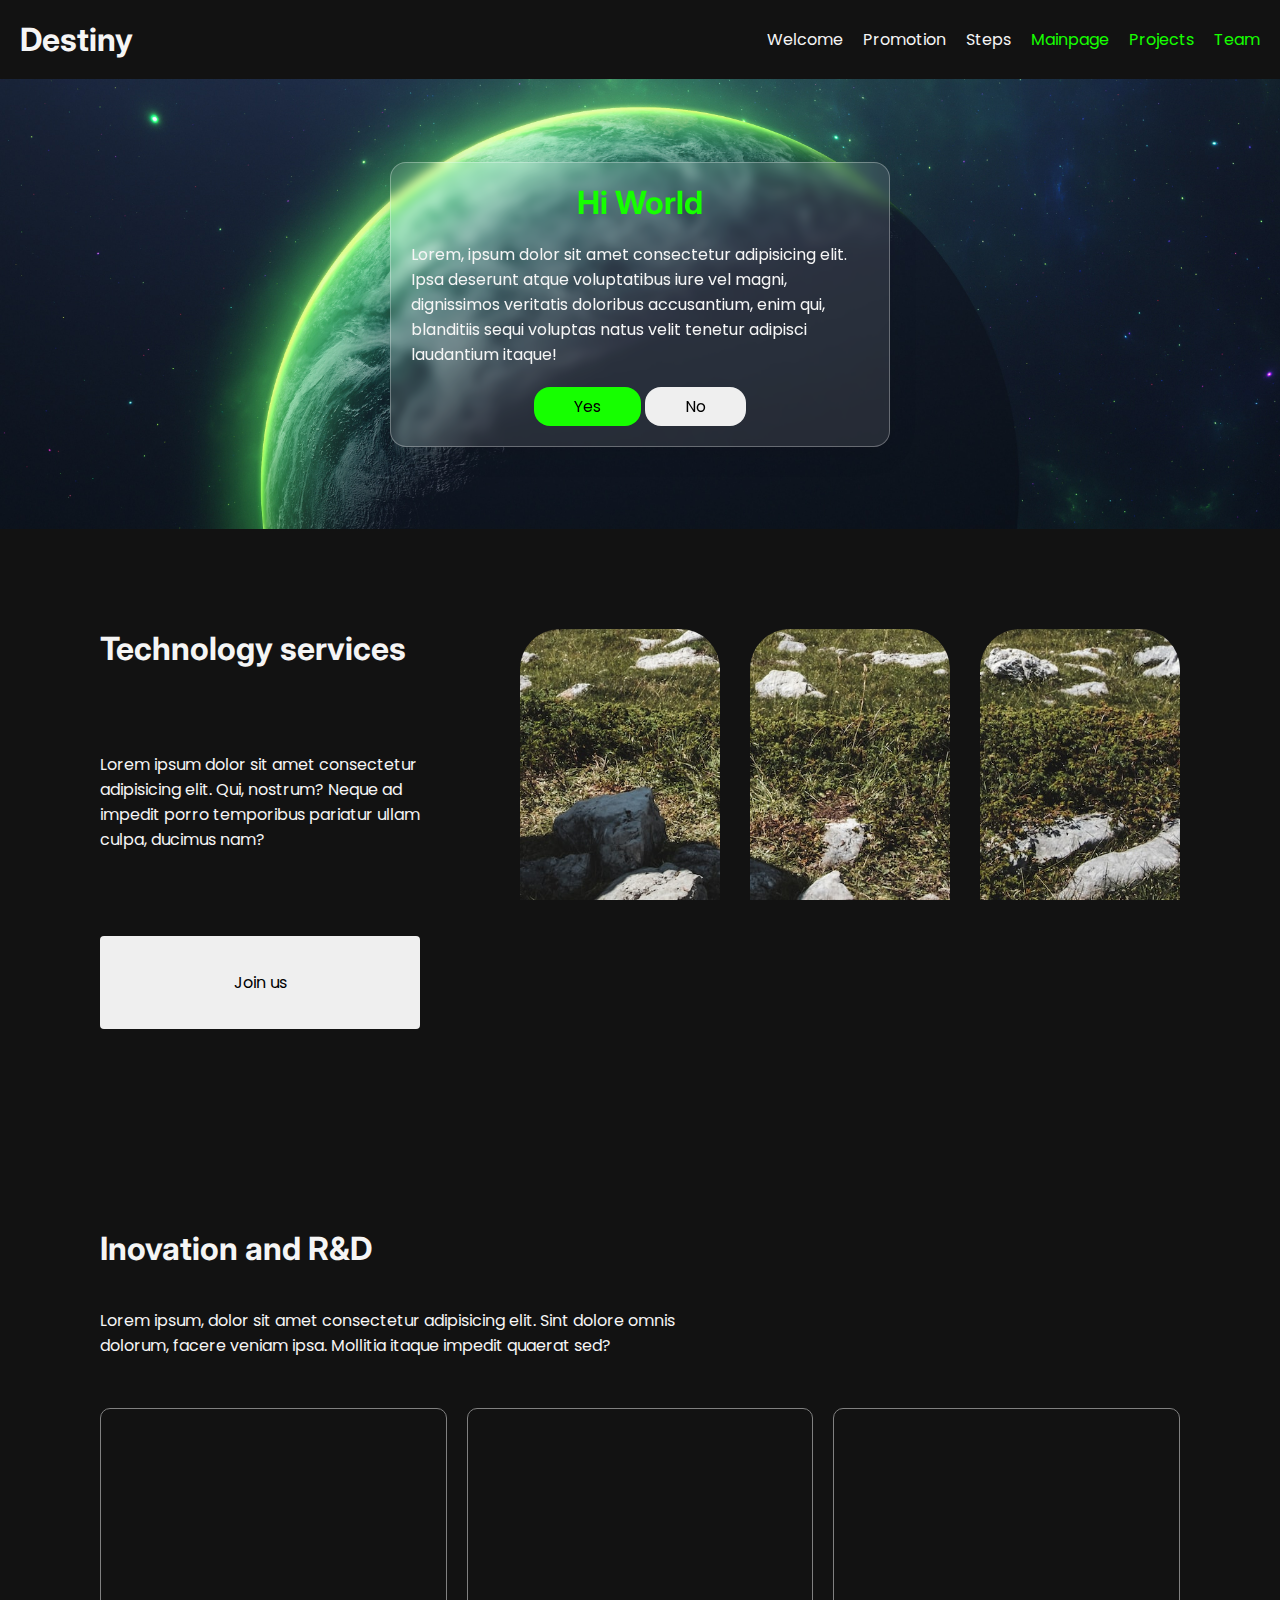
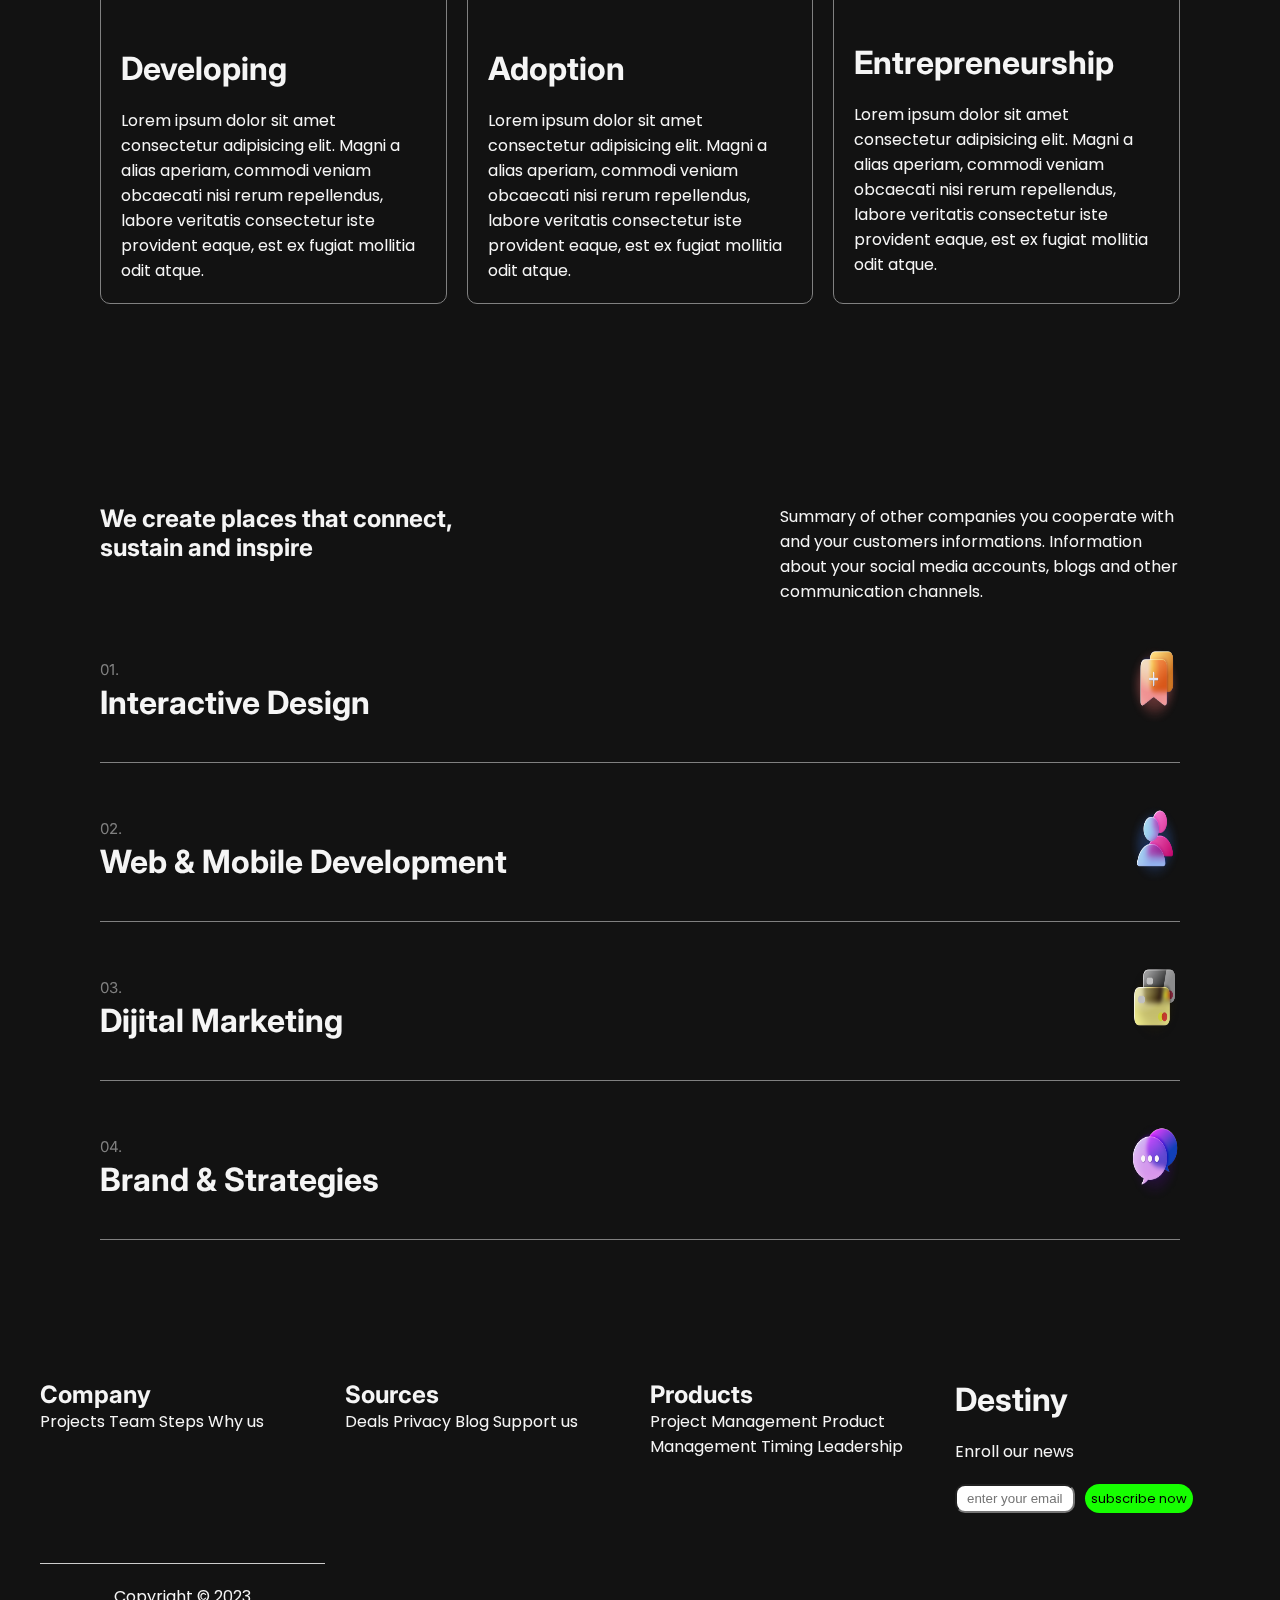
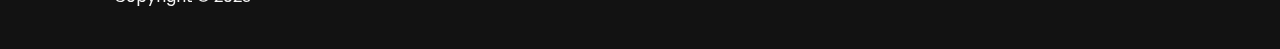
<file: index.html>
<!DOCTYPE html>
<html lang="en">
  <head>
    <meta charset="UTF-8" />
    <meta http-equiv="X-UA-Compatible" content="IE=edge" />
    <meta name="viewport" content="width=device-width, initial-scale=1.0" />
    <title>Destiny</title>
    <link rel="stylesheet" href="style.css" />
  </head>
  <body>
    <!-- Header -->

    <header>
      <h1><a href="">Destiny</a></h1>
      <nav>
        <a href="#hero">Welcome</a>
        <a href="#image-sec">Promotion</a>
        <a href="#steps-sec">Steps</a>
        <a href="/" class="link">Mainpage</a>
        <a href="projects.html" class="link">Projects</a>
        <a href="team.html" class="link">Team</a>
      </nav>
      <button class="nav-btn">|||</button>
    </header>
    <!-- Main area -->
    <div id="hero">
      <div class="hero-inner">
        <h1>Hi World</h1>
        <p>
          Lorem, ipsum dolor sit amet consectetur adipisicing elit. Ipsa
          deserunt atque voluptatibus iure vel magni, dignissimos veritatis
          doloribus accusantium, enim qui, blanditiis sequi voluptas natus velit
          tenetur adipisci laudantium itaque!
        </p>
        <div class="buttons">
          <button>Yes</button>
          <button>No</button>
        </div>
      </div>
    </div>

    <main>
      <section id="image-sec">
        <div class="image-sec-info">
          <h1>Technology services</h1>
          <p>
            Lorem ipsum dolor sit amet consectetur adipisicing elit. Qui,
            nostrum? Neque ad impedit porro temporibus pariatur ullam culpa,
            ducimus nam?
          </p>

          <button>Join us</button>
        </div>
        <div class="images">
          <div class="window"></div>
          <div class="window"></div>
          <div class="window"></div>
        </div>
      </section>
    </main>

    <!-- Cards area -->
    <section id="cards-sec">
      <div class="cards-sec-info">
        <h1>Inovation and R&D</h1>
        <p>
          Lorem ipsum, dolor sit amet consectetur adipisicing elit. Sint dolore
          omnis dolorum, facere veniam ipsa. Mollitia itaque impedit quaerat
          sed?
        </p>
      </div>
      <div class="cards">
        <!-- cards -->
        <div class="card">
          <video>
            <source src="/images/first.mp4" />
          </video>
          <h1>Developing</h1>
          <p>
            Lorem ipsum dolor sit amet consectetur adipisicing elit. Magni a
            alias aperiam, commodi veniam obcaecati nisi rerum repellendus,
            labore veritatis consectetur iste provident eaque, est ex fugiat
            mollitia odit atque.
          </p>
        </div>
        <div class="card">
          <video>
            <source src="/images/second.mp4" />
          </video>
          <h1>Adoption</h1>
          <p>
            Lorem ipsum dolor sit amet consectetur adipisicing elit. Magni a
            alias aperiam, commodi veniam obcaecati nisi rerum repellendus,
            labore veritatis consectetur iste provident eaque, est ex fugiat
            mollitia odit atque.
          </p>
        </div>
        <div class="card">
          <video>
            <source src="/images/third.mp4" />
          </video>
          <h1>Entrepreneurship</h1>
          <p>
            Lorem ipsum dolor sit amet consectetur adipisicing elit. Magni a
            alias aperiam, commodi veniam obcaecati nisi rerum repellendus,
            labore veritatis consectetur iste provident eaque, est ex fugiat
            mollitia odit atque.
          </p>
        </div>
      </div>
    </section>

    <!-- List Area -->
    <section id="steps-sec">
      <div class="steps-sec-info">
        <h2>We create places that connect, sustain and inspire</h2>
        <p>
          Summary of other companies you cooperate with and your customers
          informations. Information about your social media accounts, blogs and
          other communication channels.
        </p>
      </div>
      <ul>
        <!-- Step-->
        <li>
          <h1><span>01.</span> <br />Interactive Design</h1>
          <img src="/images/bookmark.png" />
        </li>
        <!-- Step   -->
        <li>
          <h1><span>02.</span> <br />Web & Mobile Development</h1>
          <img src="/images/contacts.png" />
        </li>
        <!-- Step -->
        <li>
          <h1>
            <span>03.</span> <br />
            Dijital Marketing
          </h1>
          <img src="/images/cards.png" />
        </li>
        <!-- Step -->
        <li>
          <h1>
            <span>04.</span> <br />
            Brand & Strategies
          </h1>
          <img src="/images/Chat.png" />
        </li>
      </ul>
    </section>
    <!-- Footer -->

    <footer class="footer-area">
      <div class="footer-links">
        <div>
          <h2>Company</h2>
          <a href="">Projects</a>
          <a href="">Team</a>
          <a href="">Steps</a>
          <a href="">Why us</a>
        </div>
      </div>
      <div class="footer-links">
        <div>
          <h2>Sources</h2>
          <a href="">Deals</a>
          <a href="">Privacy</a>
          <a href="">Blog</a>
          <a href="">Support us</a>
        </div>
      </div>
      <div class="footer-links">
        <div>
          <h2>Products</h2>
          <a href="">Project Management</a>
          <a href="">Product Management</a>
          <a href="">Timing</a>
          <a href="">Leadership</a>
        </div>
      </div>
      <div class="footer-links">
        <h1>Destiny</h1>
        <p>Enroll our news</p>
        <div class="field">
          <input type="text" placeholder="enter your email" />
          <button>subscribe now</button>
        </div>
      </div>

      <p class="footer-bottom">Copyright &copy; 2023</p>
    </footer>

    <script src="main.js"></script>
  </body>
</html>
</file>
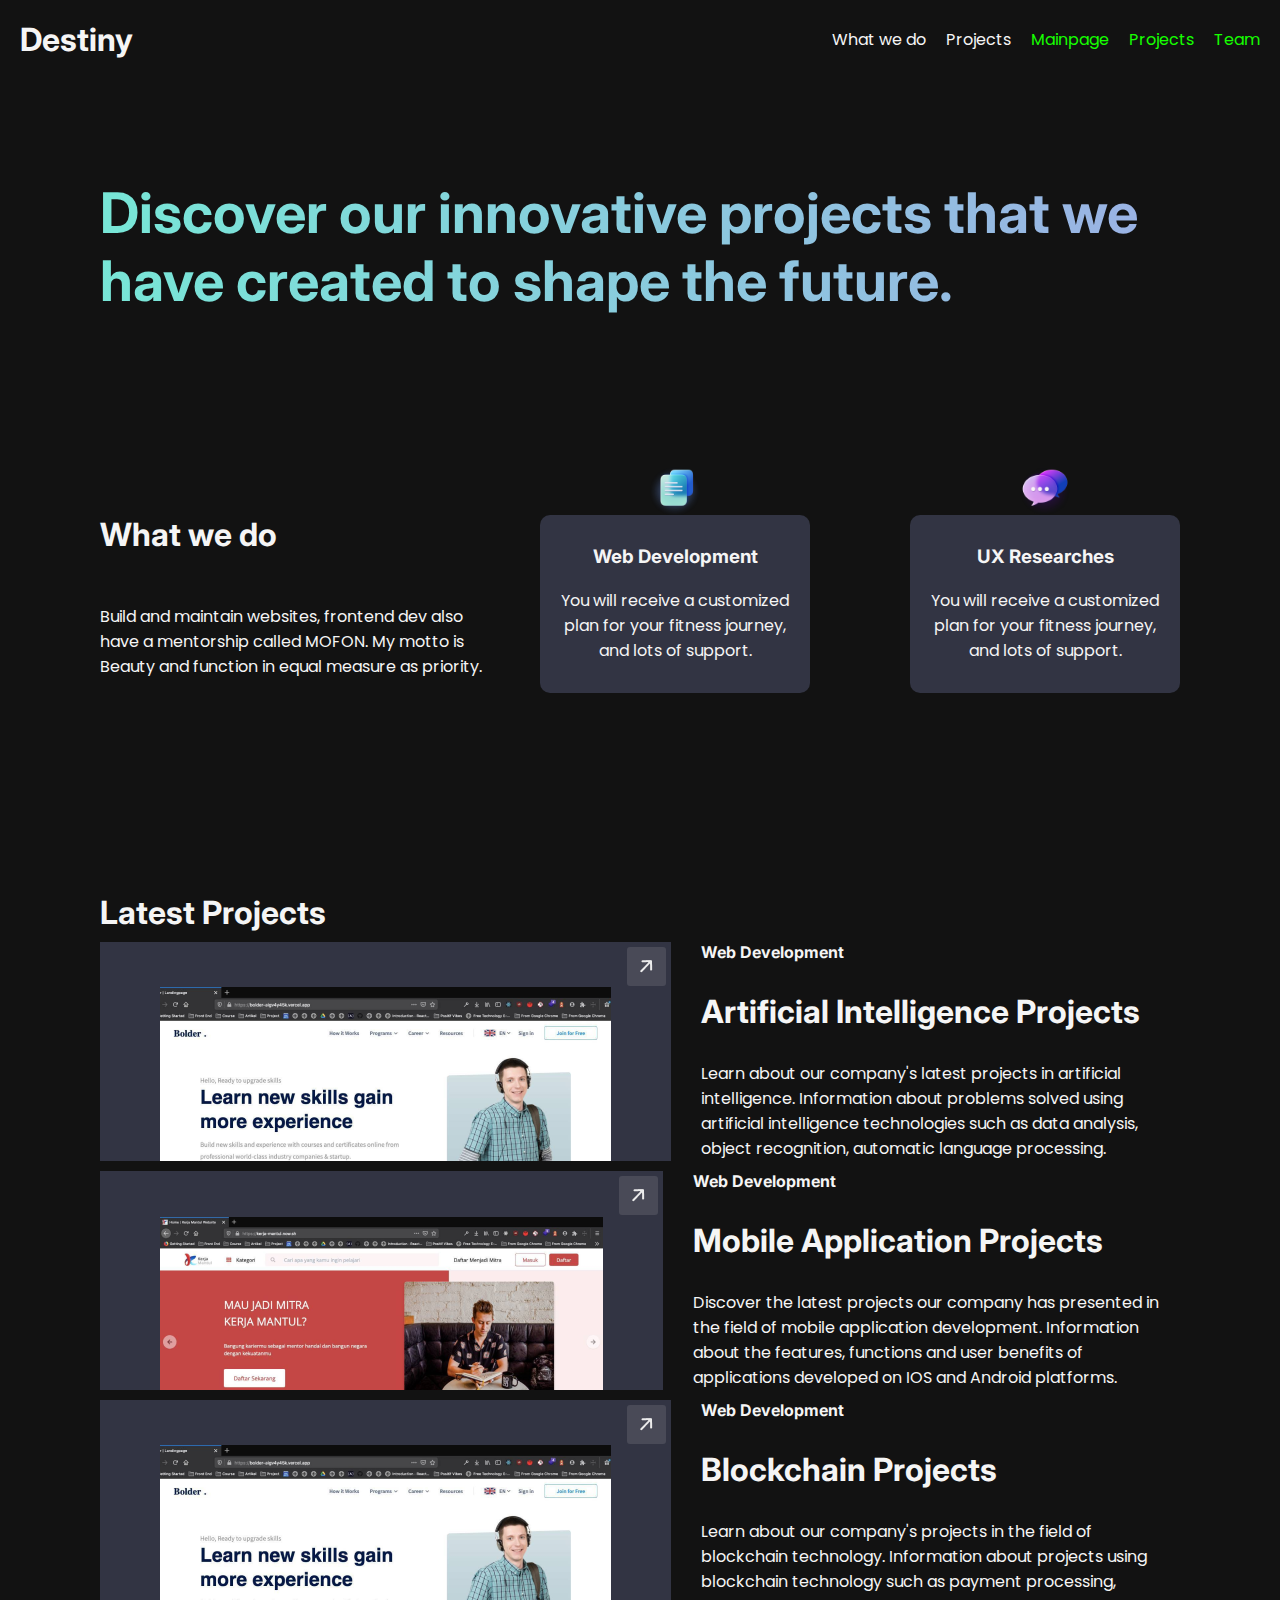
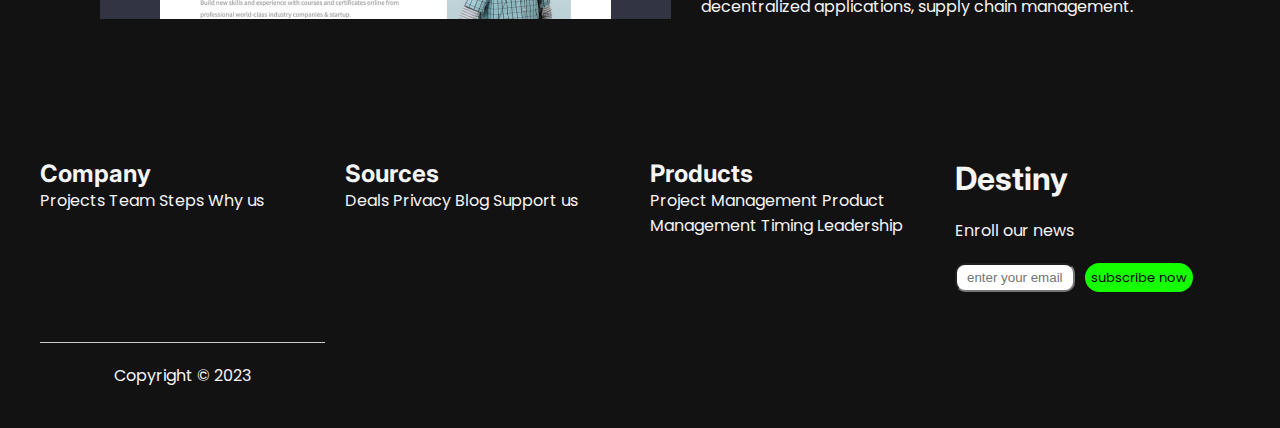
<file: projects.html>
<!DOCTYPE html>
<html lang="en">
  <head>
    <meta charset="UTF-8" />
    <meta http-equiv="X-UA-Compatible" content="IE=edge" />
    <meta name="viewport" content="width=device-width, initial-scale=1.0" />
    <title>Project</title>
    <link rel="stylesheet" href="style.css" />
  </head>
  <body>
    <!-- Header -->

    <header>
      <h1><a href="">Destiny</a></h1>
      <nav>
        <a href="#What-secs">What we do</a>
        <a href="#projects-sec">Projects</a>

        <a href="/" class="link">Mainpage</a>
        <a href="projects.html" class="link">Projects</a>
        <a href="team.html" class="link">Team</a>
      </nav>
      <button class="nav-btn">|||</button>
    </header>
    <!-- Main area -->
    <main>
      <h1 class="welcome">
        Discover our innovative projects that we have created to shape the
        future.
      </h1>
      <section id="what-sec">
        <div class="what-info">
          <h1>What we do</h1>
          <p>
            Build and maintain websites, frontend dev also have a mentorship
            called MOFON. My motto is Beauty and function in equal measure as
            priority.
          </p>
        </div>
        <div class="what-cards">
          <div class="what-card">
            <img src="/images/docs.png" alt="" />
            <h3>Web Development</h3>
            <p>
              You will receive a customized plan for your fitness journey, and
              lots of support.
            </p>
          </div>
          <div class="what-card">
            <img src="/images/Chat.png" alt="" />
            <h3>UX Researches</h3>
            <p>
              You will receive a customized plan for your fitness journey, and
              lots of support.
            </p>
          </div>
        </div>
      </section>
      <section id="projects-sec">
        <h1>Latest Projects</h1>

        <!-- PROJECTS -->

        <div class="project">
          <div class="project-image">
            <span class="icon">
              <img src="/images/arrow.png" alt="" />
            </span>
            <img src="/images/project2.png" alt="" />
          </div>
          <div class="project-info">
            <h4>Web Development</h4>
            <h1>Artificial Intelligence Projects</h1>
            <p>
              Learn about our company's latest projects in artificial
              intelligence. Information about problems solved using artificial
              intelligence technologies such as data analysis, object
              recognition, automatic language processing.
            </p>
          </div>
        </div>
        <div class="project">
          <div class="project-image">
            <span class="icon">
              <img src="/images/arrow.png" alt="" />
            </span>
            <img src="/images/project1.png" alt="" />
          </div>
          <div class="project-info">
            <h4>Web Development</h4>
            <h1>Mobile Application Projects</h1>
            <p>
              Discover the latest projects our company has presented in the
              field of mobile application development. Information about the
              features, functions and user benefits of applications developed on
              IOS and Android platforms.
            </p>
          </div>
        </div>
        <div class="project">
          <div class="project-image">
            <span class="icon">
              <img src="/images/arrow.png" alt="" />
            </span>
            <img src="/images/project2.png" alt="" />
          </div>
          <div class="project-info">
            <h4>Web Development</h4>
            <h1>Blockchain Projects</h1>
            <p>
              Learn about our company's projects in the field of blockchain
              technology. Information about projects using blockchain technology
              such as payment processing, decentralized applications, supply
              chain management.
            </p>
          </div>
        </div>
      </section>
    </main>

    <!-- Footer -->

    <footer class="footer-area">
      <div class="footer-links">
        <div>
          <h2>Company</h2>
          <a href="">Projects</a>
          <a href="">Team</a>
          <a href="">Steps</a>
          <a href="">Why us</a>
        </div>
      </div>
      <div class="footer-links">
        <div>
          <h2>Sources</h2>
          <a href="">Deals</a>
          <a href="">Privacy</a>
          <a href="">Blog</a>
          <a href="">Support us</a>
        </div>
      </div>
      <div class="footer-links">
        <div>
          <h2>Products</h2>
          <a href="">Project Management</a>
          <a href="">Product Management</a>
          <a href="">Timing</a>
          <a href="">Leadership</a>
        </div>
      </div>
      <div class="footer-links">
        <h1>Destiny</h1>
        <p>Enroll our news</p>
        <div class="field">
          <input type="text" placeholder="enter your email" />
          <button>subscribe now</button>
        </div>
      </div>

      <p class="footer-bottom">Copyright &copy; 2023</p>
    </footer>

    <script src="main.js"></script>
  </body>
</html>
</file>
<file: style.css>
@import url("https://fonts.googleapis.com/css2?family=Inter:wght@300;400;500;600;700;800;900&family=Oxygen:wght@300&family=Poppins:ital,wght@0,100;0,200;0,300;0,400;0,500;0,600;0,700;0,800;1,100;1,200;1,300;1,400;1,500;1,600;1,700&family=Raleway:wght@300&display=swap");

* {
  margin: 0;
  padding: 0;
  box-sizing: border-box;
}
/* Variables */
:root {
  --green: #16ff00;
  --white: #f5f5f5;
  --gray: #cdcccc;
  --black: #121212;
}
p {
  color: var(--white);
}
/* style reset */
a {
  text-decoration: none;
  color: var(--white);
}
h1,
h2,
h3,
h4 {
  font-family: "Inter";
  color: var(--white);
}
/* Main Styles */
html {
  scroll-behavior: smooth;
}
body {
  font-family: "Poppins";
  background-color: var(--black);
  overflow-x: hidden;
}

button {
  border: none;
  font-family: "Poppins";
  cursor: pointer;
  padding: 7px 20px;
  font-size: 16px;
  border-radius: 16px;
}

/* header */
header {
  position: sticky;
  top: 0;
  display: flex;
  justify-content: space-between;
  align-items: center;
  background-color: #121212;
  padding: 20px;
  z-index: 100;
}

nav {
  display: flex;
  gap: 20px;
}
nav a {
  color: var(--white);
}

.link {
  color: var(--green);
}
.nav-btn {
  display: none;
}
/* footer */
footer {
  padding: 40px;
  background-color: var(--black);
}
.footer-bottom {
  text-align: center;
  margin-top: 50px;
  border-top: 1px solid var(--gray);
  padding-top: 20px;
}
.footer-area {
  display: grid;
  grid-template-columns: 1fr 1fr 1fr 1fr;
  column-gap: 20px;
}
.footer-links {
  display: flex;
  flex-direction: column;
  gap: 20px;
}
.field {
  display: flex;
  gap: 10px;
}
.field input {
  padding: 5px 10px;
  border-radius: 10px;
  max-height: 50px;
}
.field button {
  background-color: var(--green);
  white-space: nowrap;
}

/* Main pages */

#hero {
  height: 50vh;
  background: url(images/back.jpg);
  background-size: cover;
  background-repeat: no-repeat;
  display: flex;
  align-items: center;
  background-attachment: fixed;
}

.hero-inner {
  max-width: 500px;
  display: flex;
  flex-direction: column;
  gap: 20px;
  align-items: center;
  padding: 20px;
  margin-left: 20px;
  /* window effect */
  background: rgba(255, 255, 255, 0.1);
  border-radius: 16px;
  box-shadow: 0 4px 30px rgba(0, 0, 0, 0.1);
  backdrop-filter: blur(4.9px);
  -webkit-backdrop-filter: blur(4.3px);
  border: 1px solid rgba(255, 255, 255, 0.3);
}

.hero-inner h1 {
  color: var(--green);
}
.buttons button {
  padding: 7px 40px;
}

.buttons button:nth-child(1) {
  background-color: var(--green);
}
section {
  padding: 30px;
}

/*  Windows Area*/
#image-sec {
  display: flex;
  justify-content: space-between;
  gap: 100px;
}
.image-sec-info {
  max-width: 600px;
  display: grid;
  gap: 30px;
}
.image-sec-info > button {
  border-radius: 4px;
}
.images {
  display: grid;
  grid-template-columns: 1fr 1fr 1fr;
  gap: 30px;
}
.window {
  background-color: white;
  height: 400px;
  min-width: 200px;
  border-radius: 40px 40px 0 0;
  background: url(images/sec2.jpg);
  background-attachment: fixed;
  background-size: cover;
  background-repeat: no-repeat;
} /* Cards Area */

.cards-sec-info {
  max-width: 600px;
  display: grid;
  gap: 40px;
}
.cards {
  display: grid;
  grid-template-columns: repeat(3, 1fr);
  gap: 20px;
}
.card {
  border: 1px solid gray;
  display: flex;
  flex-direction: column;
  gap: 20px;
  padding: 20px;
  border-radius: 10px;
  margin-top: 50px;
}

.card video {
  width: 200px;
}

/* List area */
#step-sec {
  margin-top: 50px 50px;
}

.steps-sec-info {
  display: flex;
  justify-content: space-between;
}
.steps-sec-info h2 {
  max-width: 400px;
}
.steps-sec-info p {
  max-width: 400px;
}
#steps-sec li {
  margin-top: 40px;
  list-style: none;
  display: flex;
  justify-content: space-between;
  border-bottom: 1px solid gray;
  padding-bottom: 40px;
}

#steps-sec li h1 span {
  color: gray;
  font-weight: 400;
  font-size: 15px;
  margin-bottom: 5px;
}
#steps-sec li img {
  width: 50px;
}

/* Projects pages */

.welcome {
  padding: 100px;
  background-image: linear-gradient(90deg, #74ebd5 0%, #9face6 100%);
  -webkit-background-clip: text;
  -webkit-text-fill-color: transparent;
  max-width: 1300px;
  font-size: 56px;
}
/* What we do areas */
#what-sec {
  display: flex;
  justify-content: space-between;
  gap: 40px;
}
.what-info {
  max-width: 400px;
}
.what-info h1 {
  margin-bottom: 50px;
}
.what-cards {
  display: flex;
  gap: 100px;
}
.what-card {
  min-width: 200px;
  max-width: 400px;
  display: flex;
  flex-direction: column;
  align-items: center;
  gap: 20px;
  text-align: center;
  background-color: #323443;
  border-radius: 10px;
  padding: 30px 20px;
  position: relative;
}
.what-card img {
  position: absolute;
  width: 50px;
  top: -50px;
}

/* Project Area */

#projects-sec {
  display: flex;
  flex-direction: column;
  gap: 10px;
}

.project {
  display: flex;

  gap: 30px;
}
.project-image {
  background-color: #323443;
  padding: 40px 60px 0;
  display: flex;
  align-items: end;
  position: relative;
}
.project-image img {
  cursor: pointer;
}
.project-image:hover {
  background-image: linear-gradient(90deg, #74ebd5 0%, #9face6 100%);
}
.project-image .icon {
  position: absolute;
  right: 5px;
  top: 5px;
  background-color: #494a57;
  display: grid;
  place-items: center;
  padding: 5px;
  cursor: pointer;
  border-radius: 3px;
}
.project-info {
  display: flex;
  flex-direction: column;
  gap: 30px;
  max-width: 700px;
}

/* Hero */
#hero {
  align-items: center;
  justify-content: center;
}
.hero-inner {
  margin: 40px;
}
.field {
  max-width: 240px;
  max-height: 400px;
}
.field input {
  max-width: 120px;
}
.field button {
  font-size: 13px;
  padding: 4px 6px;
}
/* Team Pages */

#top-section {
  display: flex;
  justify-content: space-between;
  align-items: center;
  gap: 30px;
}
#top-section-left {
  display: flex;
  flex-direction: column;
  justify-content: space-between;
}

.auction {
  padding: 20px;

  margin: 20px 0px;
  background: rgba(255, 255, 255, 0.1);
  border-radius: 16px;
  box-shadow: 0 4px 30px rgba(0, 0, 0, 0.1);
  backdrop-filter: blur(4.9px);
  -webkit-backdrop-filter: blur(4.3px);
  border: 1px solid rgba(255, 255, 255, 0.3);
}
.counter {
  display: grid;
  grid-template-columns: 1fr 1fr 1fr 1fr;
  column-gap: 20px;
  margin-top: 20px;
}
.count {
  background-color: rgb(0, 0, 21);
  border-radius: 10px;
  text-align: center;
  padding: 10px;
}
.top-section-left .buttons {
  display: flex;
  gap: 20px;
}
.top-section-left .buttons button {
  background-color: transparent;
  color: white;
  border: 1px solid var(--gray);
}
.top-section-left .buttons button:hover {
  background-color: var(--green);
}
.top-section-right img {
  border-radius: 10px;
}
/* Photos Area */

#takim-images {
  display: flex;
  gap: 20px;
  justify-content: space-between;
}
.img-wrapper {
  position: relative;
}
.img-wrapper h1 {
  position: absolute;
  bottom: 0;
  text-align: center;
  width: 100%;
  padding: 20px;
  background: rgba(255, 255, 255, 0.1);
  border-radius: 16px;
  box-shadow: 0 4px 30px rgba(0, 0, 0, 0.1);
  backdrop-filter: blur(4.9px);
  -webkit-backdrop-filter: blur(4.3px);
  border: 1px solid rgba(255, 255, 255, 0.3);
}
.img-wrapper img {
  width: 300px;
  border-radius: 20px;
}
/* Donate area */

#donate-sec {
  display: inline-block;
  position: relative;
  left: 50%;
  transform: translateX(-50%);
}

.donate-sec-info {
  display: flex;
  justify-content: space-between;
  margin-bottom: 30px;
}
.donate-sec-content {
  display: grid;
  grid-template-columns: repeat(4, 200px);
  justify-content: center;
  gap: 40px;
}

.donate-sec-people {
  display: flex;
  gap: 10px;
  background-color: rgb(106, 0, 106);
  color: white;
  padding: 10px;
  border-radius: 60px;
}

.donate-sec-people img {
  width: 50px;
  border-radius: 50%;
}
/* Responsives */
@media (max-width: 800px) {
  nav {
    display: none;
  }
  .nav-btn {
    display: block;
  }
  .toggle {
    display: flex;
    position: fixed;
    flex-direction: column;
    right: 0;
    top: 70px;
    background-color: #323443;
    padding: 20px;
    border-radius: 10px;
  }
  .donate-sec-content {
    grid-template-columns: repeat(2, 200px) !important;
  }
}
@media (max-width: 1000px) {
  .footer-area {
    grid-template-columns: 1fr 1fr;
    row-gap: 40px;
  }
  .footer-links {
    align-items: center;
  }
  .cards {
    grid-template-columns: 1fr;
    place-items: center;
  }
  .card {
    max-width: 400px;
  }
  .welcome {
    font-size: 30px;
    padding: 100px 20px;
  }
  #top-section {
    flex-direction: column;
  }
  .top-section-right {
    order: -1;
  }
  .top-section-left button {
    font-size: 15px;
  }
  .donate-sec-content {
    grid-template-columns: repeat(3, 200px);
  }
}
@media (max-width: 1500px) {
  #takim-images img {
    width: 300px;
  }
}

@media (max-width: 1200px) {
  #image-sec {
    flex-direction: column;
    align-items: center;
  }
  .window {
    height: 300px;
  }
  #what-sec {
    flex-direction: column;
    align-items: center;
    gap: 100px;
  }
  .what-info {
    max-width: 600px;
  }
  .what-cards {
    gap: 20px;
  }
  .project {
    flex-direction: column;
  }
  .project-info {
    order: -1;
  }
  .project-image {
    padding: 20px 100px 0;
    justify-content: center;
  }
  #takim-images {
    flex-direction: column;
    align-items: center;
    gap: 50px;
  }
  #takim-images {
    width: 400px;
  }
}
@media (min-width: 1000px) {
  section {
    padding: 100px;
  }
}

@media (max-width: 500px) {
  .project-image {
    padding: 0 30px;
    justify-content: center;
  }
  .project-image img {
    width: 100%;
  }
  .what-cards {
    flex-direction: column;
    gap: 90px;
  }
}
</file>
